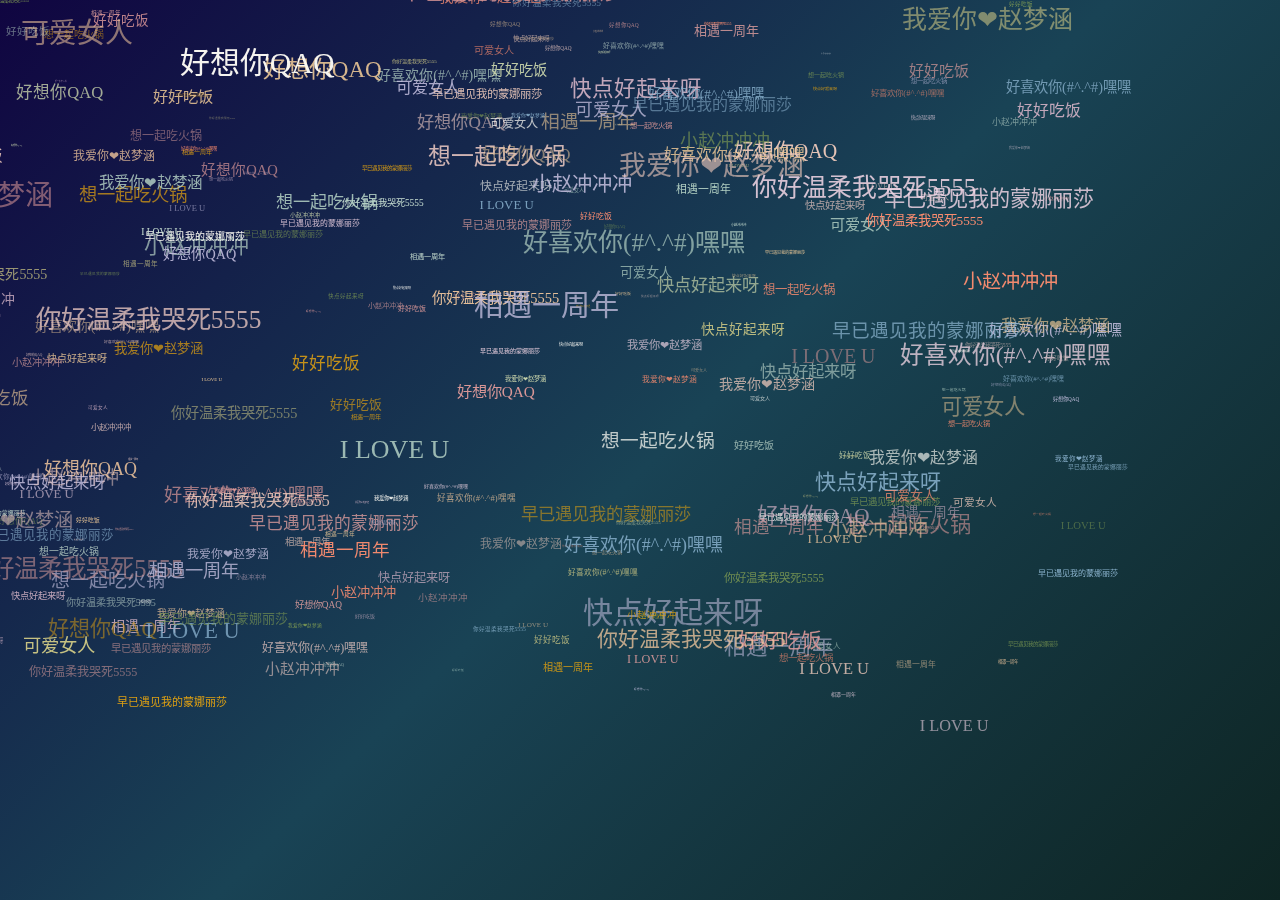
<file: index.html>
<!DOCTYPE html>
<html lang="zh-CN">

<head>
    <meta charset="UTF-8">
    <meta name="viewport" content="width=device-width, initial-scale=1.0">
    <meta http-equiv="X-UA-Compatible" content="ie=edge">
    <title>一周年啦~❤❤❤</title>
    <style>

        @-webkit-keyframes star-opacity {
            0% {
                opacity: 0
            }

            40% {
                opacity: 1
            }

            60% {
                opacity: 1
            }

            100% {
                opacity: 0
            }
        }

        @keyframes star-opacity {
            0% {
                opacity: 0
            }

            40% {
                opacity: 1
            }

            60% {
                opacity: 1
            }

            100% {
                opacity: 0
            }
        }

        @-webkit-keyframes star-pos {
            0% {
                transform: scale(0) rotate(0) translate3d(0, 0, 0);
                -webkit-transform: scale(0) rotate(0) translate3d(0, 0, 0);
                -moz-transform: scale(0) rotate(0) translate3d(0, 0, 0)
            }

            100% {
                transform: scale(1) rotate(0) translate3d(-450px, 450px, 0);
                -webkit-transform: scale(1) rotate(0) translate3d(-450px, 450px, 0);
                -moz-transform: scale(1) rotate(0) translate3d(-450px, 450px, 0)
            }
        }

        @keyframes star-pos {
            0% {
                transform: scale(0) rotate(0) translate3d(0, 0, 0);
                -webkit-transform: scale(0) rotate(0) translate3d(0, 0, 0);
                -moz-transform: scale(0) rotate(0) translate3d(0, 0, 0)
            }

            100% {
                transform: scale(1) rotate(0) translate3d(-450px, 450px, 0);
                -webkit-transform: scale(1) rotate(0) translate3d(-450px, 450px, 0);
                -moz-transform: scale(1) rotate(0) translate3d(-450px, 450px, 0)
            }
        }
        canvas {
            position: absolute;
            width: 100%;
            height: 100%;
        }

        body {
            padding: 0;
            margin: 0;
        }

        .index-bg {
            width: 100vw;
            height: 100vh;
            background: linear-gradient(-225deg, #100541 0%, #194355 51%, #0e2523 100%);
        }

        .index-bg .stars {
            height: 0
        }

        .index-bg .star {
            display: block;
            width: 5px;
            height: 5px;
            border-radius: 50%;
            background: #fff;
            top: 100px;
            left: 400px;
            position: relative;
            -webkit-transform-origin: 100% 0;
            transform-origin: 100% 0;
            -webkit-animation: star-opacity 5s infinite ease-in, star-pos 5s infinite ease-in;
            animation: star-opacity 5s infinite ease-in, star-pos 5s infinite ease-in;
            -webkit-box-shadow: 0 0 5px 5px rgba(255, 255, 255, .3);
            box-shadow: 0 0 5px 5px rgba(255, 255, 255, .3);
            opacity: 0;
            z-index: 2
        }

        .index-bg .star:after {
            content: '';
            display: block;
            top: 0;
            left: 4px;
            border: 0 solid #fff;
            border-width: 0 90px 2px;
            border-color: transparent transparent transparent rgba(255, 255, 255, .3);
            -webkit-transform: rotate(-45deg) translate3d(1px, 3px, 0);
            transform: rotate(-45deg) translate3d(1px, 3px, 0);
            -webkit-box-shadow: 0 0 1px 0 rgba(255, 255, 255, .1);
            box-shadow: 0 0 1px 0 rgba(255, 255, 255, .1);
            -webkit-transform-origin: 0% 100%;
            transform-origin: 0% 100%
        }
        #pinkboard {
            animation: anim 1.5s ease-in-out infinite;
            -webkit-animation: anim 1.5s ease-in-out infinite;
            -o-animation: anim 1.5s ease-in-out infinite;
            -moz-animation: anim 1.5s ease-in-out infinite;
        }
    </style>
</head>

<body> 
    <div class="index-bg">
        <canvas id="canvas" width="1920" height="947"></canvas>
       
        <div class="stars">
           
            <div class="star"></div>
            <div class="star" style="top: 80px; left: 800px; animation-delay: 3s;"></div>
            <div class="star" style="top: 40px; left: 646px; animation-delay: 2s;"></div>
            <div class="star" style="top: 60px; left: 846px; animation-delay: 2s;"></div>
            <div class="star" style="top: 120px; left: 395px; animation-delay: 4s;"></div>
            <div class="star" style="top: 160px; left: 765px; animation-delay: 1s;"></div>
            <div class="star" style="top: 170px; left: 1200px; animation-delay: 2s;"></div>
            <div class="star" style="top: 200px; left: 1000px; animation-delay: 5s;"></div>
            <div class="star" style="top: 200px; left: 1400px; animation-delay: 3s;"></div>
            <div class="star" style="top: 230px; left: 1200px; animation-delay: 1s;"></div>
            <div class="star" style="top: 40px; left: 1456px; animation-delay: 3s;"></div>
            <div class="star" style="top: 60px; left: 1246px; animation-delay: 2s;"></div>
            <div class="star" style="top: 120px; left: 895px; animation-delay: 4s;"></div>
            <div class="star" style="top: 140px; left: 1800px; animation-delay: 4s;"></div>
            <div class="star" style="top: 200px; left: 1560px; animation-delay: 4s;"></div>
            <div class="star" style="top: 400px; left: 1600px; animation-delay: 4s;"></div>
           
            <script type="text/javascript">
                const colors = [
                    "#eec996",
                    "#8fb7d3",
                    "#b7d4c6",
                    "#c3bedd",
                    "#f1d5e4",
                    "#cae1d3",
                    "#f3c89d",
                    "#d0b0c3",
                    "#819d53",
                    "#c99294",
                    "#cec884",
                    "#ff8e70",
                    "#e0a111",
                    "#fffdf6",
                    "#cbd7ac",
                    "#e8c6c0",
                    "#dc9898",
                    "#ecc8ba",
                ]; //用来设置的颜色
                var canvas = document.getElementById("canvas");
                var ctx = canvas.getContext("2d");
                let count = 1;
        
                var ww = window.innerWidth;
                var wh = window.innerHeight;
        
                var hearts = [];
                var words_num = 400;
                function init() {
                    requestAnimationFrame(render);
                    canvas.width = ww;
                    canvas.height = wh;
                    for (var i = 0; i < words_num; i++) {
                        hearts.push(new Heart());
                    }
                }
        
                function Heart() {
                    this.x = Math.random() * ww;
                    this.y = Math.random() * wh;
                    this.opacity = Math.random() * 0.5 + 0.5;
                    this.vel = {
                        x: (Math.random() - 0.5) * 4,
                        y: (Math.random() - 0.5) * 4,
                    };
                    this.targetScale = Math.random() * 0.15 + 0.02;
                    this.scale = this.targetScale * Math.random();
                }
        
                Heart.prototype.update = function (i) {
                    this.x += this.vel.x;
                    this.y += this.vel.y;
        
                    this.scale += (this.targetScale - this.scale) * 0.01;
                    if (this.x - this.width > ww || this.x + this.width < 0) {
                        this.scale = 0;
                        this.x = Math.random() * ww;
                    }
                    if (this.y - this.height > wh || this.y + this.height < 0) {
                        this.scale = 0;
                        this.y = Math.random() * wh;
                    }
                    this.width = 473.8;
                    this.height = 408.6;
                };
                var  words = [
                    "相遇一周年",
                    "我爱你❤赵梦涵",
                    "好喜欢你(#^.^#)嘿嘿",
                    "快点好起来呀",
                    "想一起吃火锅",
                    "好想你QAQ",
                    "你好温柔我哭死5555",
                    "早已遇见我的蒙娜丽莎",
                    "好好吃饭",
                    "可爱女人",
                    "小赵冲冲冲",
                    "I LOVE U"
                ];
                Heart.prototype.draw = function (i,j) {
                    ctx.globalAlpha = this.opacity;
                    ctx.font = `${180 * this.scale}px "微软雅黑"`;
                    // ctx.font="20px";
                    ctx.fillStyle = colors[i % 18];
                    ctx.fillText(
                        words[j],
                        this.x - this.width * 0.5,
                        this.y - this.height * 0.5,
                        this.width,
                        this.height
                    );
        
                };
                var wordarray = [];
                for(var i = 0; i < words_num; i++)
                {
                    var num = Math.random();
                    num = num * words.length;
                    num = Math.floor(num);
                    wordarray.push(num);
                }
                function render() {
                    ctx.clearRect(0, 0, ww, wh);
                    // ctx.globalAlpha = 1;
                    // ctx.fillStyle = "rgba(255,255,255,0.3)";
                    // ctx.fillRect(0, 0, ww, wh);
                    for (var i = 0; i < words_num; i++) {
                        hearts[i].update(i);
                        hearts[i].draw(i,wordarray[i]);
                    }
                    requestAnimationFrame(render);
                }
                init();
        
                window.addEventListener("resize", function () {
                    ww = window.innerWidth;
                    wh = window.innerHeight;
                });
            </script>
    
        </div>
    </div>
</body>

</html>
</file>
